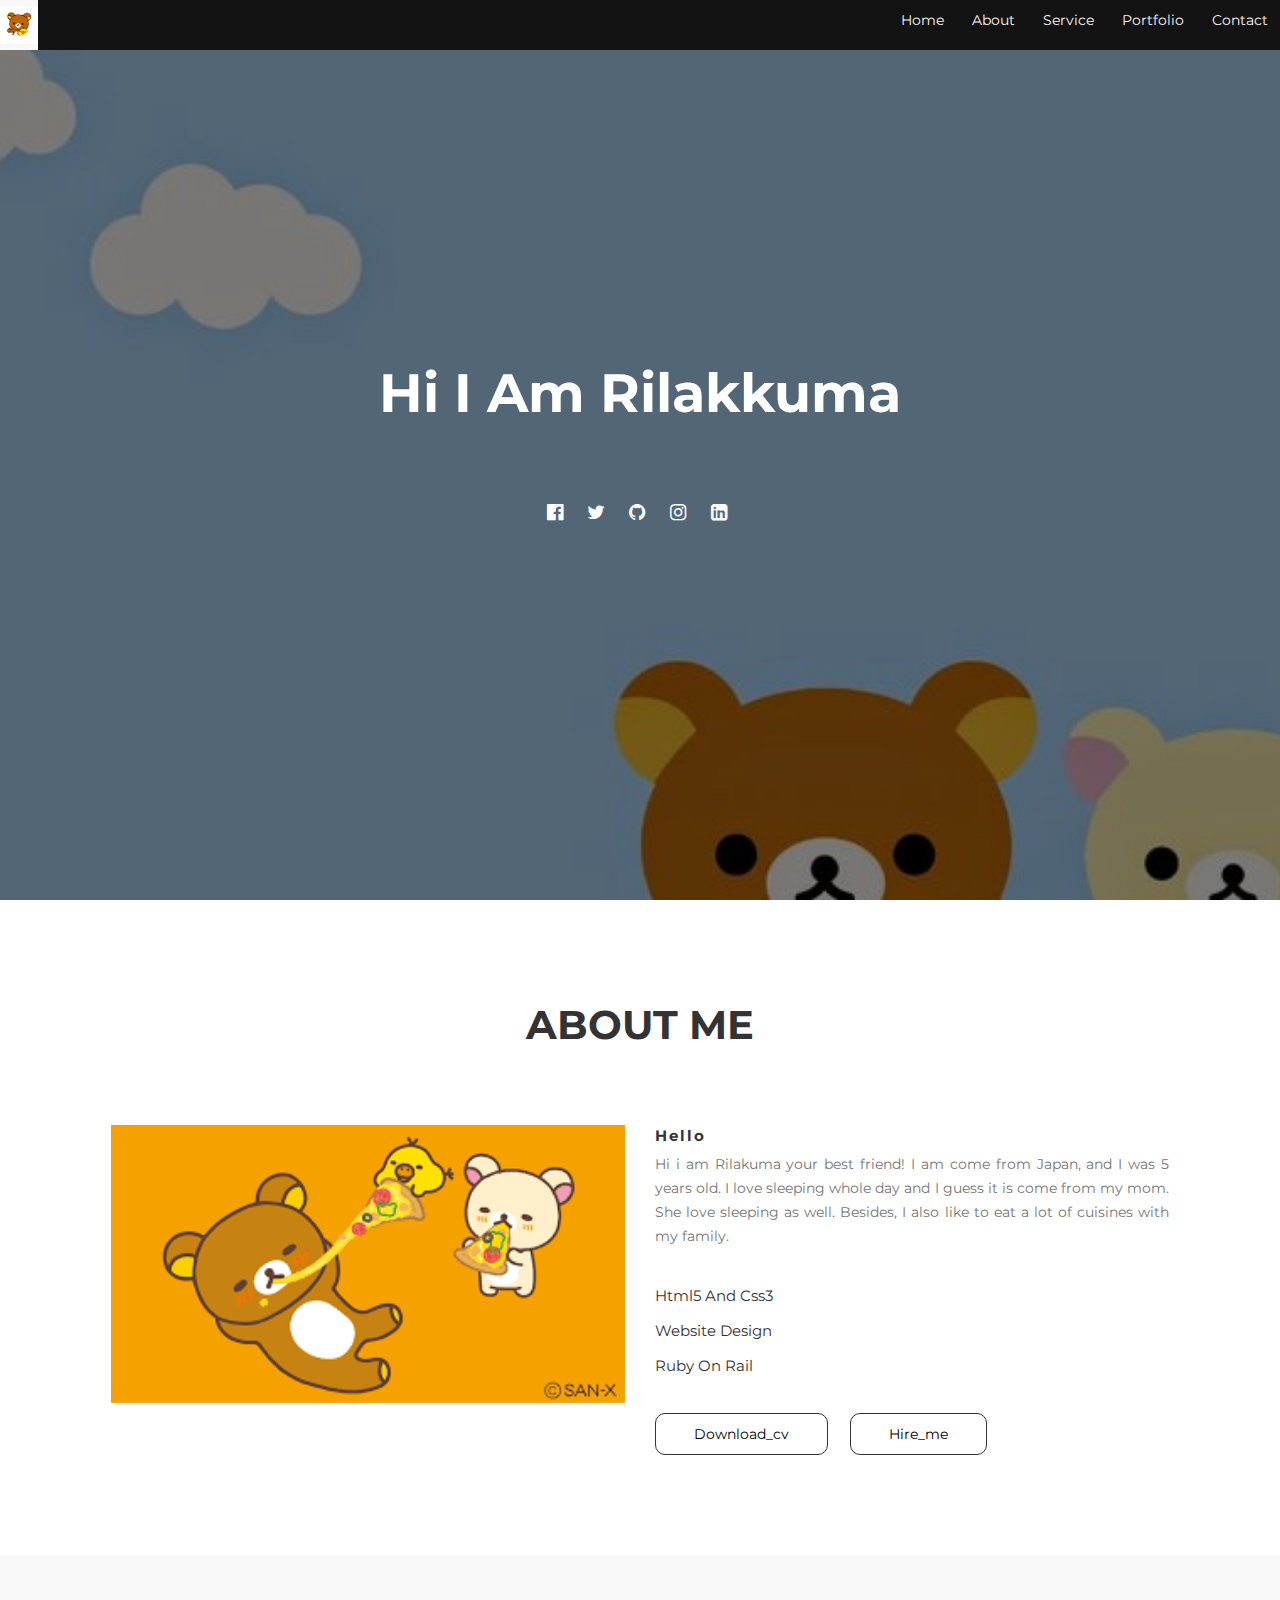
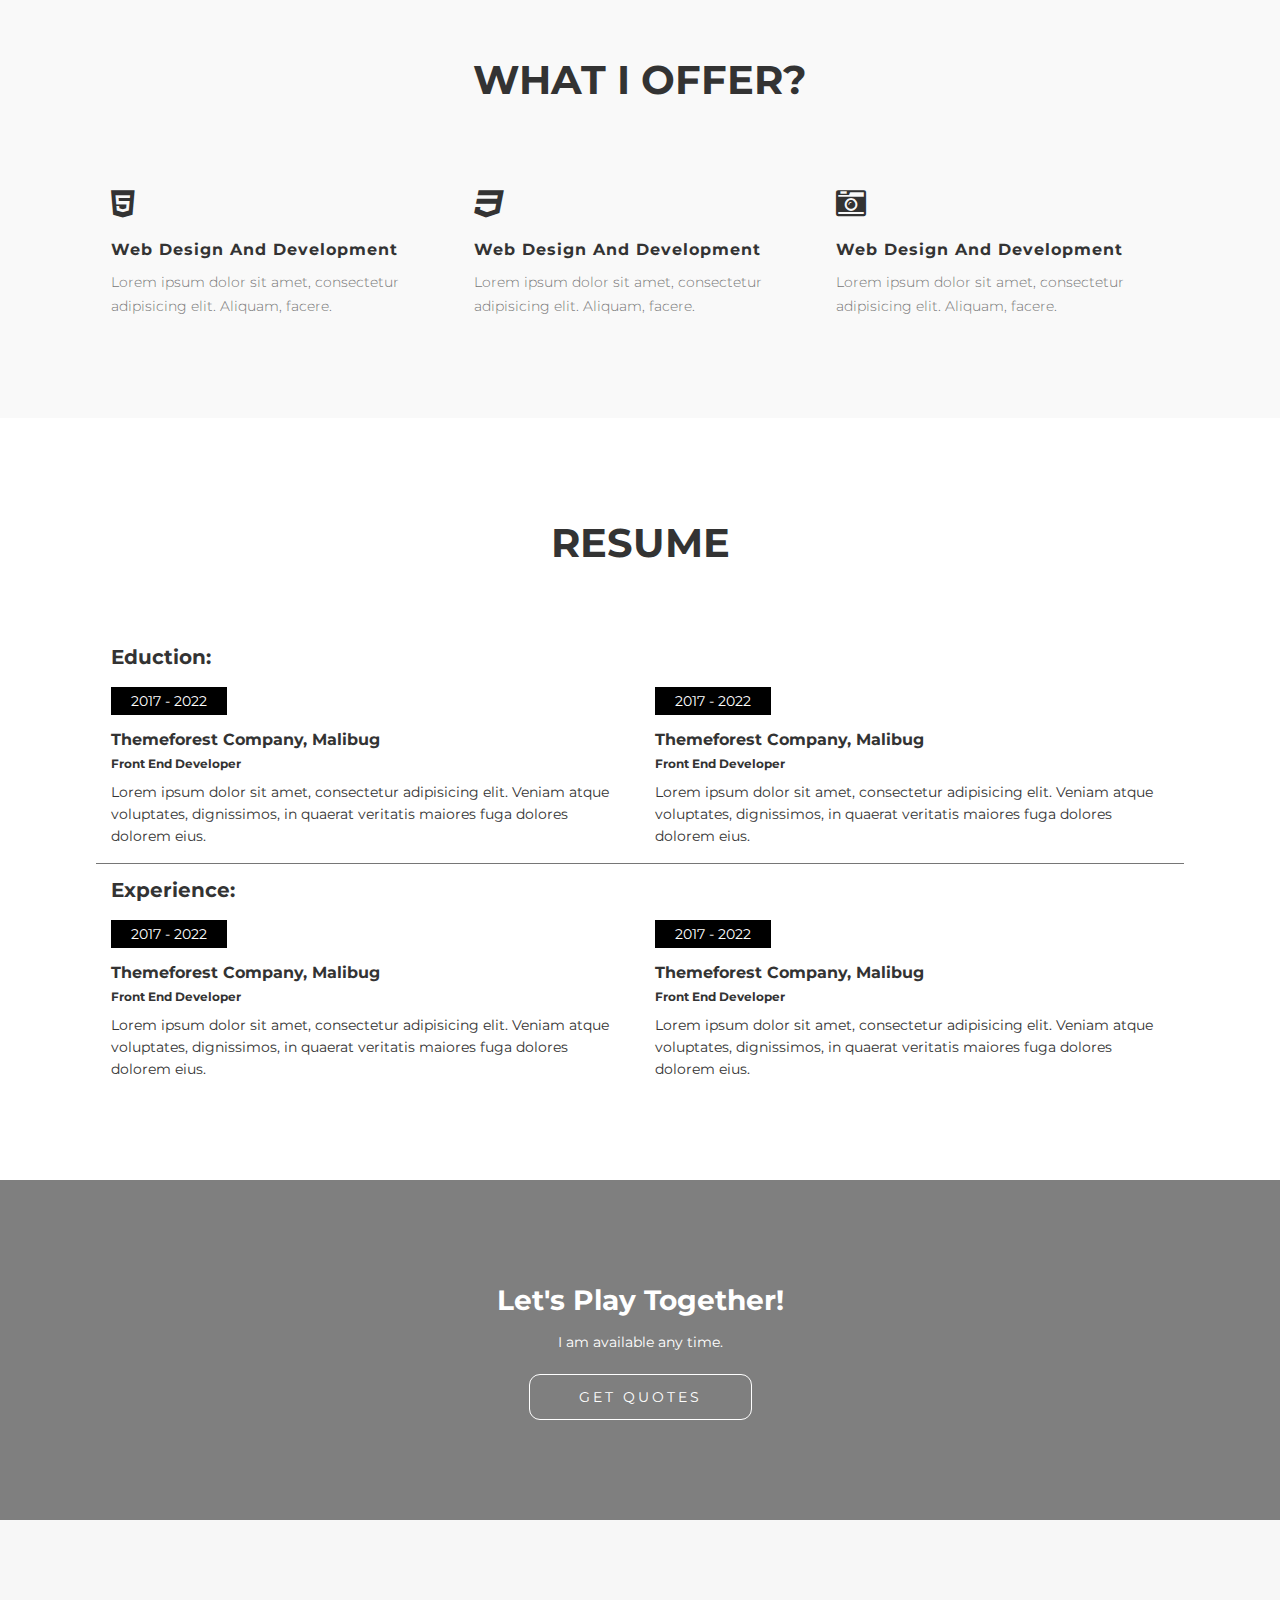
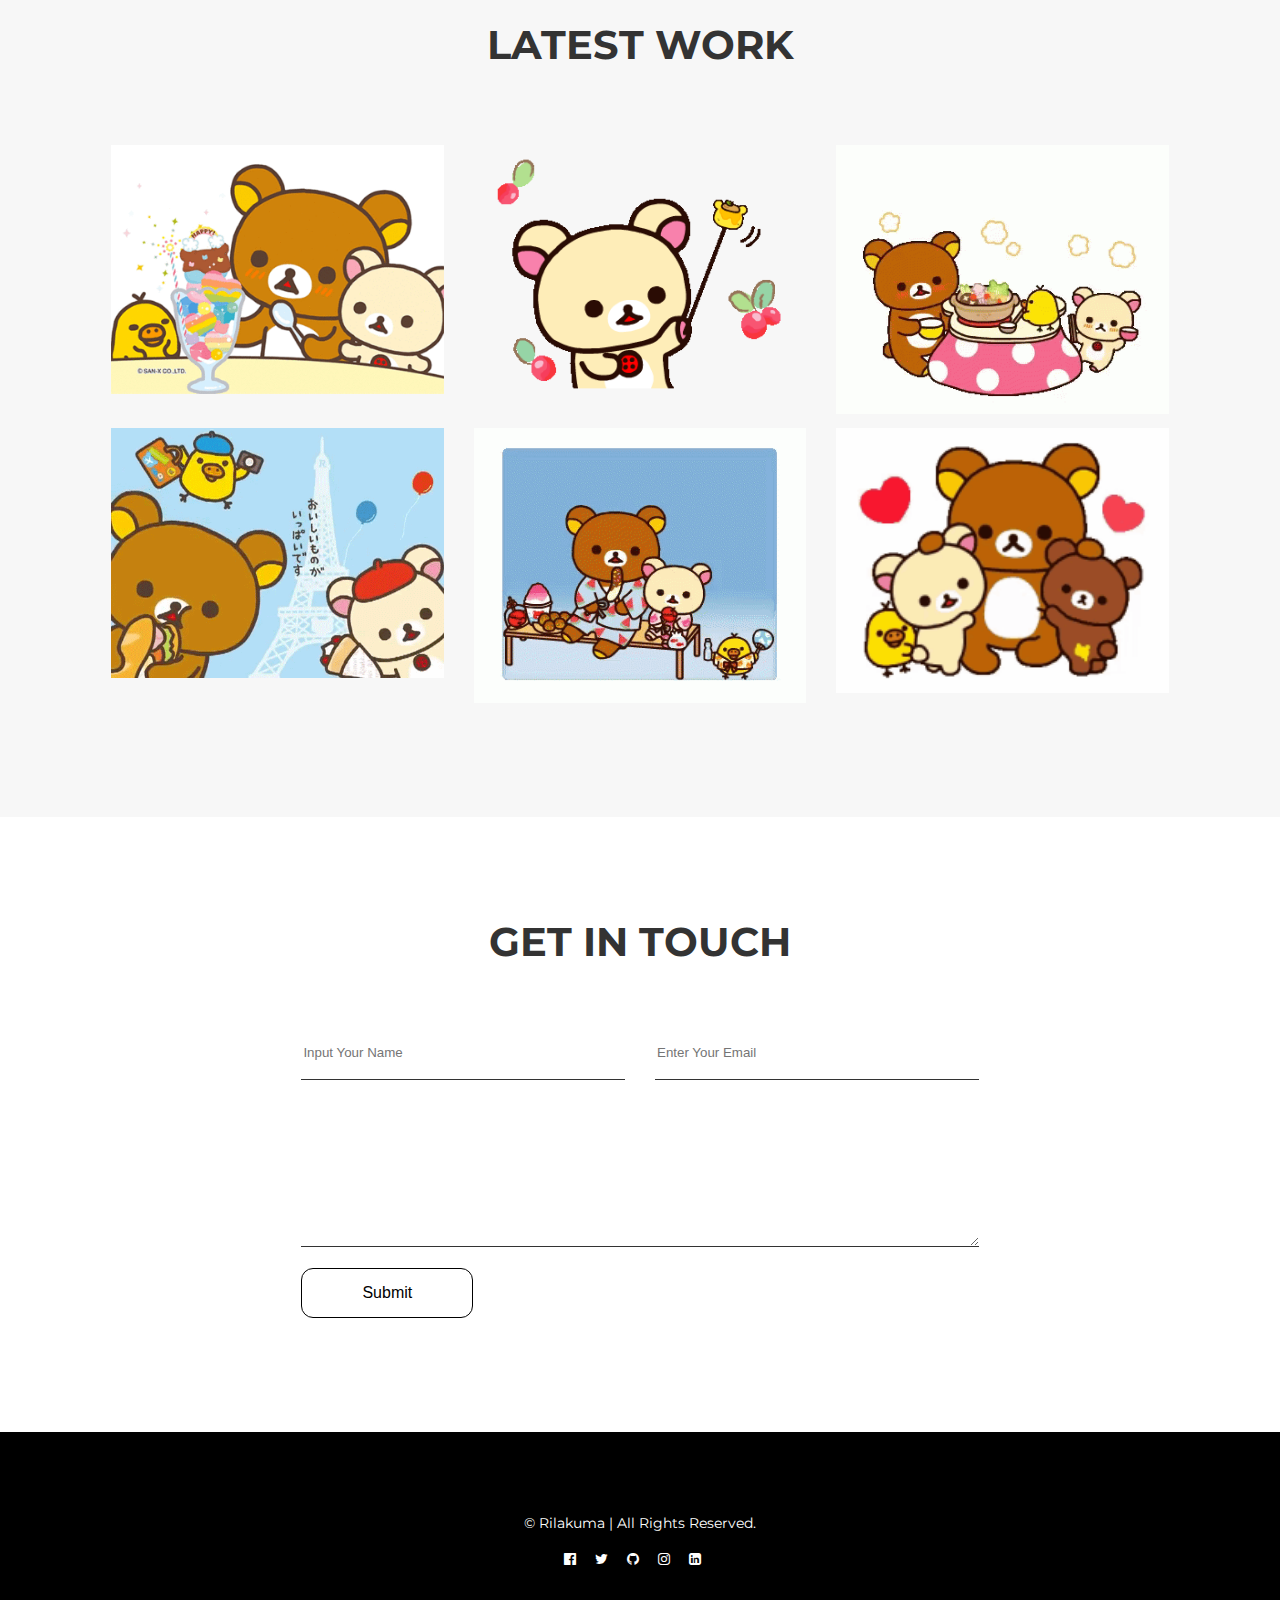
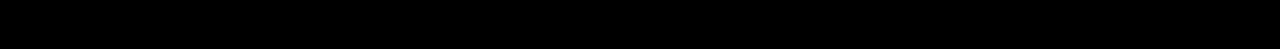
<file: index.html>
<!DOCTYPE html>
<html lang="en">
<head>
    <meta charset="UTF-8">
    <title>Rilakkuma</title>

    <link rel="preconnect" href="https://fonts.googleapis.com">
    <link rel="preconnect" href="https://fonts.gstatic.com" crossorigin>
    <link href="https://fonts.googleapis.com/css2?family=Montserrat:wght@200&display=swap" rel="stylesheet">


    <link rel="stylesheet" href="css/font-awesome.min.css">
    <link rel="stylesheet" href="css/style.css">
</head>
<body>
    <!-- Header -->
    <header id="header">
        <div class="container"></div>
            <nav>
                <div id="logo">
                    <a href="">
                        <img src="images/logo.jpg" alt="logo">
                    </a>
                </div>

                <ul class="nav">
                    <li><a href="#home">home</a></li>
                    <li><a href="#about">about</a></li>
                    <li><a href="#service">service</a></li>
                    <li><a href="#portfolio">portfolio</a></li>
                    <li><a href="#contact">contact</a></li>
                </ul>
            </nav>
        </div>
    </header>
    <!-- 01 Homepage Background-->
    <section class="home_bg" id="home">
        <div class="overlay"></div>
        <div class="container_table">
            <div class="container_table_cell">
                <h2>hi i am rilakkuma</h2>
                <div class="social_icons">
                    <a href=""><i class="fa fa-facebook-official" aria-hidden="true"></i></a>
                    <a href=""><i class="fa fa-twitter" aria-hidden="true"></i></a>
                    <a href=""><i class="fa fa-github" aria-hidden="true"></i></a>
                    <a href=""><i class="fa fa-instagram" aria-hidden="true"></i></a>
                    <a href=""><i class="fa fa-linkedin-square" aria-hidden="true"></i></a>
                </div>
            </div>
        </div>
    </section>

    <!-- 02 About Me -->
    <section class="about_me clearfix" id="about">
        <div class="container">
            <h2>about me</h2>

            <div class="summary">
                <div class="col_left">
                    <div class="avatar">
                        <img src="images/me.png" alt="avatar">
                    </div>
                </div>

                <div class="col_right">
                    <div class="personal_info">
                        <h3>hello</h3>
                        <p>Hi i am Rilakuma your best friend! I am come from Japan, and I was 5 years old.
                            I love sleeping whole day and I guess it is come from my mom. She love sleeping as well. 
                            Besides, I also like to eat a lot of cuisines with my family.</p>
                    </div>

                    <div class="skill">
                        <ul>
                            <li>html5 and css3</li>
                            <li>website design</li>
                            <li>ruby on rail</li>
                        </ul>
                    </div>

                    <div class="button_group">
                        <div class="download_cv">
                            <a href="https://en.wikipedia.org/wiki/Rilakkuma">download_cv</a>
                        </div>
                        <div class="hire_me">
                            <a href="">hire_me</a>
                        </div>
                    </div>
                </div>
            </div>
        </div>
    </section>

    <!-- 03 My Service -->
    <section class="my_service clearfix" id="service">
        <div class="container">
            <h2>what i offer?</h2>
            <div class="service-items">
                <div class="service-content">
                    <i class="fa fa-html5" aria-hidden="true"></i>
                    <h3>web design and development</h3>
                    <p>Lorem ipsum dolor sit amet, consectetur adipisicing elit. Aliquam, facere.</p>
                </div>
                <div class="service-content">
                    <i class="fa fa-css3" aria-hidden="true"></i>
                    <h3>web design and development</h3>
                    <p>Lorem ipsum dolor sit amet, consectetur adipisicing elit. Aliquam, facere.</p>
                </div>
                <div class="service-content">
                    <i class="fa fa-camera-retro" aria-hidden="true"></i>
                    <h3>web design and development</h3>
                    <p>Lorem ipsum dolor sit amet, consectetur adipisicing elit. Aliquam, facere.</p>
                </div>
            </div>
        </div>
    </section>

    <!-- 04 Resume -->
    <section class="resume clearfix" id="portfolio">
        <div class="container">
            <h2>resume</h2>
            <div class="col_horizontal clearfix">
                <h3 class="resume_subtitle">eduction:</h3>
                
                <div class="col_item">
                    <p class="experience-year">2017 - 2022</p>
                    <div class="resume_detail">
                        <h4>themeforest company, malibug</h4>
                        <h6>front end developer</h6>
                        <p>Lorem ipsum dolor sit amet, consectetur 
                            adipisicing elit. Veniam atque voluptates, dignissimos, in quaerat 
                            veritatis maiores fuga dolores dolorem eius.</p>
                    </div>
                </div>
                <div class="col_item">
                    <p class="experience-year">2017 - 2022</p>
                    <div class="resume_detail">
                        <h4>themeforest company, malibug</h4>
                        <h6>front end developer</h6>
                        <p>Lorem ipsum dolor sit amet, consectetur 
                            adipisicing elit. Veniam atque voluptates, dignissimos, in quaerat 
                            veritatis maiores fuga dolores dolorem eius.</p>
                    </div>
                </div>
            </div>

            <div class="col_horizontal">
                <h3 class="resume_subtitle">experience:</h3>
                
                <div class="col_item">
                    <p class="experience-year">2017 - 2022</p>
                    <div class="resume_detail">
                        <h4>themeforest company, malibug</h4>
                        <h6>front end developer</h6>
                        <p>Lorem ipsum dolor sit amet, consectetur 
                            adipisicing elit. Veniam atque voluptates, dignissimos, in quaerat 
                            veritatis maiores fuga dolores dolorem eius.</p>
                    </div>
                </div>
                <div class="col_item">
                    <p class="experience-year">2017 - 2022</p>
                    <div class="resume_detail">
                        <h4>themeforest company, malibug</h4>
                        <h6>front end developer</h6>
                        <p>Lorem ipsum dolor sit amet, consectetur 
                            adipisicing elit. Veniam atque voluptates, dignissimos, in quaerat 
                            veritatis maiores fuga dolores dolorem eius.</p>
                    </div>
                </div>
            </div>
        </div>
    </section>

    <!-- 05 Quote -->
    <section class="quotes">
        <div class="overlay"></div>
        <div class="container">
            <div class="quote-inner">
                <h3>Let's play together!</h3>
                <p>I am available any time.</p>
                <a href="#">get quotes</a>
            </div>
        </div>
    </section>

    <!-- 06 Latest Works -->
    <section class="works">
        <div class="container">
            <h2>latest work</h2>

            <div class="work-items clearfix">
                <div class="col-work">
                    <a href="images/eat3.gif">
                        <img src="images/eat3.gif" alt="eat3">
                    </a>
                </div>

                <div class="col-work">
                    <a href="images/eat5.gif">
                        <img src="images/eat5.gif" alt="eat5">
                    </a>
                </div>

                <div class="col-work">
                    <a href="images/eat1.gif">
                        <img src="images/eat1.gif" alt="eat1">
                    </a>
                </div>

                <div class="col-work">
                    <a href="images/eat4.gif">
                        <img src="images/eat4.gif" alt="eat4">
                    </a>
                </div>

                <div class="col-work">
                    <a href="images/eat2.gif">
                        <img src="images/eat2.gif" alt="eat2">
                    </a>
                </div>

                <div class="col-work">
                    <a href="images/eat6.gif">
                        <img src="images/eat6.gif" alt="eat6">
                    </a>
                </div>
            </div>
        </div>
    </section>

    <!-- 07 Contact -->
    <section class="contact" id="contact">
        <div class="container">
            <h2>get in touch</h2>

            <div class="contact-form">
                <form action="">
                    <div class="form-input">
                        <input type="text" name="name" class="form-style" placeholder="input your name" required>
                    </div>
                    
                    <div class="form-input">
                        <input type="text" name="name" class="form-style" placeholder="enter your email" required>
                    </div>
                    
                    <div class="form-input">
                        <textarea name="textarea" id="message" cols="30" rows="10" required></textarea>
                    </div>

                    <div class="form-submit">
                        <input type="submit" name="submit" value="submit">
                    </div>
                </form>
            </div>
        </div>
    </section>

    <!-- 08 Footer -->
    <footer class="footer">
        <div class="container">
            <div class="footer-content">
                <p>&copy; Rilakuma | All Rights Reserved.</p>
                <div class="footer-social-icon">
                    <ul>
                        <li>
                            <a href=""><i class="fa fa-facebook-official" aria-hidden="true"></i></a>
                            <a href=""><i class="fa fa-twitter" aria-hidden="true"></i></a>
                            <a href=""><i class="fa fa-github" aria-hidden="true"></i></a>
                            <a href=""><i class="fa fa-instagram" aria-hidden="true"></i></a>
                            <a href=""><i class="fa fa-linkedin-square" aria-hidden="true"></i></a>
                        </li>
                    </ul>
                </div>
            </div>
        </div>
    </footer>

</body>
</html>
</file>
<file: css/style.css>
html, body {
    width: 100%;
    height: 100%;
  }
  
  body {
    padding: 0px;
    margin: 0px;
    font-size: 14px;
    line-height: 1.42857143;
    color: #333;
    background-color: #fff;
    font-family: 'Montserrat', sans-serif;
  }
  
  * {
    box-sizing: border-box;
  }
  
  h1, h2, h3, h4, h5, h6, p {
    margin: 0px;
    padding: 0px;
  }
  
  ul, ol {
    list-style: none;
    margin: 0px;
    padding: 0px;
  }
  
  a, a:hover, a:focus {
    margin: 0px;
    padding: 0px;
    text-decoration: none;
  }
  
  img {
    width: 5%;
    height: auto;
    display: block;
  }
  
  .container {
    width: 85%;
    max-width: 1170px;
    margin: 0 auto;
    position: relative;
  }

  header {
    position: fixed;
    width: 100%;
    right: 0; 
    left: 0;
    background-color: rgb(20, 19, 19);
    z-index: 100;
  }

  #logo {
    float: left;
  }

  .nav {
    float: right;
  }
  
  .nav li {
    display: inline-block;
  }
  
  .nav li a {
    color: rgb(250, 245, 245);
    text-transform: capitalize;
    display: block;
    padding: 10px 12px;
  }


  h2 {
    margin-bottom: 75px;
    text-align: center;
    font-size: 40px;
    line-height: 50px;
    text-transform: uppercase;
    }

/* 01 Homepage Background */
.home_bg{
    background-image: url(../images/profile.jpg);
    background-size: cover;
    background-position: center;
    background-repeat: no-repeat;
    background-attachment: fixed;
    width: 100%;
    height: 100%;
    
}

.overlay {
    background: rgba(0, 0, 0, 0.5);
    position: absolute;
    left: 0;
    top: 0;
    width: 100%;
    height: 100%; 
}
.container_table{
    display: table;
    width: 100%;
    height: 100%;
    position: relative;
}

.container_table_cell{
    display: table-cell;
    text-align: center;
    vertical-align: middle;

}

.container_table_cell h2{
    color: #fff;
    text-transform: capitalize;
    font-size: 54px;
}

.social_icons a {
    color: #fff;
    display: inline-block;
    width: 30px;
    height: 40px;
    line-height: 40px;
    font-size: 19px;
    margin-right: 7px;
}

/* 02 About Me */
.about_me {
    padding: 100px 0;
}


.col_left, .col_right {
    float: left;
    width: 50%;
    padding: 0 15px;
}

.avatar img {
    width: 100%;
    height: auto;
    display: block;
}

.personal_info h3 {
    font-size: 15px;
    letter-spacing: 2px;
    margin-bottom: 6px;
    text-transform: capitalize;
}

.personal_info p {
    color: #767676;
    line-height: 24px;
    text-align: justify;
}

.skill {
    margin: 30px auto;
}

.skill li {
    font-size: 15px;
    line-height: 35px;
    text-transform: capitalize;

}

.button_group .download_cv, .button_group .hire_me {
    display: inline-block;

}

.button_group .download_cv {
    margin-right: 18px;
}

.button_group a {
    display: block;
    color: #000;
    border: 1px solid #333;
    border-radius: 10px;
    padding: 10px 38px;
    text-transform: capitalize;
}

.button_group a:hover { 
    /* 游標移上去 按鈕會變色 */
    background-color: #000;
    color: #fff;
    /* 支援其他瀏覽器 */
    -webkit-transition: all .4s linear;
    -moz-transition: all .4s linear;
    -ms-transition: all .4s linear;
    -o-transition: all .4s linear;
    transition: all .4s linear; /* .4 這個動畫顯示4秒 */

}
.clearfix::after {
    /* 將浮動的part計算為區塊part */
    content:'';
    display: table;
    clear: both;
}

/* 03 My Service */
.my_service {
    padding: 100px 0;
    background-color: #f9f9f9;
}

.service-content {
    float: left;
    width: 33.333333%;
    padding: 0 15px;
}

.service-content i {
    font-size: 30px;
    line-height: 46px;
}

.service-content h3 {
    font-size: 16px;
    letter-spacing: 1px;
    margin-top: 13px;
    margin-bottom: 8px;
    text-transform: capitalize;
}

.service-content p{
    color: #767676;
    font-size: 14px;
    font-weight: 300; 
    /* font-weight normal 400 */
    line-height: 24px;
}

/* 04 Resume */
.col_horizontal {
    padding-bottom: 16px;
    border-bottom: 1px solid #767676;
}

.col_horizontal:last-child {
    border-bottom: 0;
}

h3.resume_subtitle {
    font-size: 20px;
    margin-left: 15px;
    margin-top: 12px;
    text-transform: capitalize;
}

.col_horizontal .col_item {
    float: left;
    width: 50%;
    padding: 0 15px;
}

.experience-year {
    background-color: #000;
    color: #fff;
    display: inline-block;
    padding: 4px 20px;
    margin-top: 15px;
    margin-bottom: 10px;
}

.resume_detail h4 {
    font-size: 16px;
    line-height: 30px;
    text-transform: capitalize;
}

.resume_detail h6 {
    font-size: 12px;
    margin-bottom: 9px;
    text-transform: capitalize;
}

.resume_detail p {
    line-height: 22px;
}

/* 05 Quotes */
.quotes {
    background-image: url(../images/profile.jpg);
    background-size: cover;
    background-position: center;
    background-repeat: no-repeat;
    position: relative;
    width: 100%;
    background-attachment: fixed;

}

section {
    padding: 100px 0;
    padding-top: 100px;
    padding-right: 0px;
    padding-bottom: 100px;
    padding-left: 0px;
}

.quote-inner {
    color: #fff;
    text-align: center;
}

.quote-inner h3 {
    font-size: 28px;
    text-transform: capitalize;
}

.quote-inner p {
    font-size: 14px;
    margin-top: 12px;
}

.quote-inner a {
    color: #fff;
    border: 1px solid #fff;
    border-radius: 11px;
    padding: 12px 49px;
    display: inline-block;
    margin-top: 22px;
    text-transform: uppercase;
    letter-spacing: 3px;
}

/* 06 Latest Work */
.works {
    background-color: #f7f7f7;
}

.col-work {
    float: left;
    width: 33.333333333%;
    padding: 0 15px;
}

.col-work img{
    width: 100%;
    display: block;
}
.col-work {
    float: left;
    width: 33.3333333333%;
    padding: 0 15px;
  }
  
  .col-work a {
    display: block;
    margin-bottom: 14px;
    position: relative;
    -webkit-transition: .2s linear;
    -moz-transition: .2s linear;
    -ms-transition: .2s linear;
    -o-transition: .2s linear;
    transition: .2s linear;
    top: 0;
    left: 0;
  }
  
  .col-work a:hover {
    box-shadow: 0 16px 22px 0 rgba(90, 91, 95, 0.3);
    top: -5px;
  }

  /* 07 Contact */
  .contact-form {
    width: 65%;
    margin: 0 auto;
    text-align: center;
  }

  .contact-form .form-input:first-child,
  .contact-form .form-input:nth-child(2){
      float: left;
      width: 50%;
      padding: 0 15px;
  }

  .contact-form .form-input:nth-child(3){
      width: 100%;
      padding: 0 15px;
  }

  .contact-form input.form-style {
    width: 100%;
    border: none;
    border-bottom: 1px solid #333;
    text-transform: capitalize;
    padding-bottom: 19px;
    margin-bottom: 12px;
    outline: none;
  }

  .contact-form textarea {
    width: 100%;
    border: none;
    border-bottom: 1px solid #333;
    outline: none;
  }

  .form-submit {
    text-align: left;
    padding: 0 15px;
  }
  
  .form-submit input{
    font-size: 16px;
    text-transform: capitalize;
    background-color: transparent;
    border: 1px solid #000;
    border-radius: 12px;
    padding: 15px 60px;
    margin-top: 16px;
    margin-bottom: 14px;
    cursor: pointer;
    -webkit-transition: .4s linear;
    -moz-transition: .4s linear;
    -ms-transition: .4s linear;
    -o-transition: .4s linear;
    transition: .4s linear;
  }

  .form-submit :hover {
      background-color: #000;
      color: #fff;

  }

  /* Footer */
  footer {
    padding: 80px 0;
    background-color: #000;
    color: #fff;
    text-align: center;
  }

  .footer-content p {
    line-height: 22px;
  }

  .footer-social-icon a i {
    color: #fff;
    display: inline-block;
    font-size: 14px;
    line-height: 20px;
    margin-top: 15px;
    margin-right: 15px;
  }
</file>
